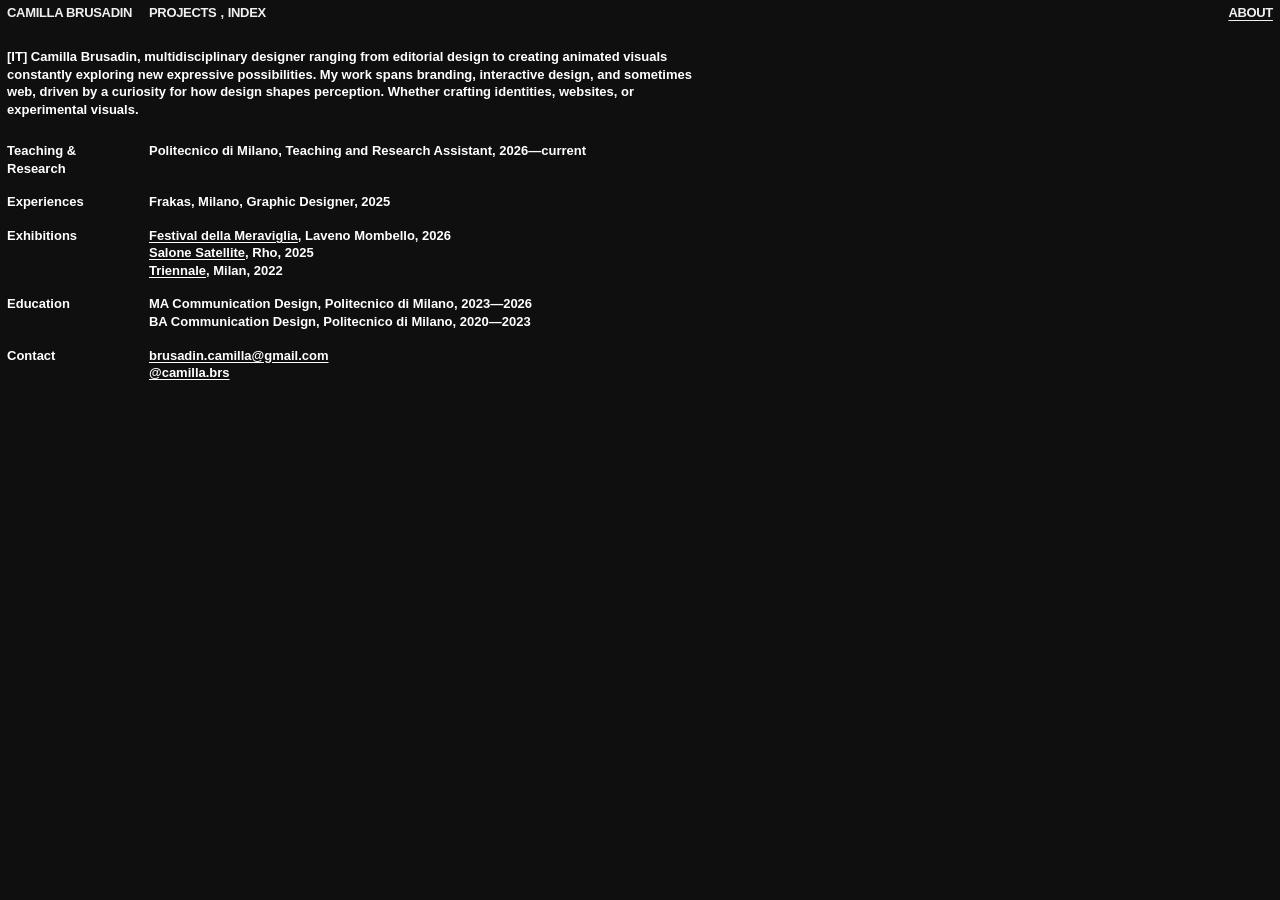
<file: info.html>
<!doctype html>
<html lang="en">
<head>
  <meta charset="utf-8">
  <meta name="viewport" content="width=device-width, initial-scale=1">
  <meta name="theme-color" content="#000000">
  <title>Camilla Brusadin — Info</title>
  <link rel="icon" href="images/favicon/Star%201.svg" type="image/svg+xml">
  <link rel="stylesheet" href="styles.css?v=20261124-74">
</head>
<body class="info-page">
  <header class="topbar info-topbar" aria-label="Navigation">
    
      <a class="wordmark blend" href="index.html#home" aria-label="Camilla Brusadin, home">CAMILLA BRUSADIN</a>
      <nav class="section-nav" aria-label="Sezioni portfolio">
        <a class="section-link blend" href="index.html?view=full#home">PROJECTS</a><span class="section-separator blend" aria-hidden="true">,</span>
        <a class="section-link blend" href="index.html?view=grid#home">INDEX</a>
      </nav>
      <a class="section-link about-link blend is-active" href="info.html" aria-current="page">ABOUT</a>
    
    <a class="mobile-close blend" href="index.html#home" aria-label="Close and return home">CLOSE</a>
  </header>
  <main class="info-view">
    <p class="info-copy">[IT] Camilla Brusadin, multidisciplinary designer ranging from editorial design to creating animated visuals constantly exploring new expressive possibilities. My work spans branding, interactive design, and sometimes web, driven by a curiosity for how design shapes perception. Whether crafting identities, websites, or experimental visuals.</p>
    <section class="info-section-row" aria-labelledby="info-teaching">
      <h2 id="info-teaching">Teaching &amp; Research</h2>
      <div class="info-section-content"><p>Politecnico di Milano, Teaching and Research Assistant, 2026—current</p></div>
    </section>
    <section class="info-section-row" aria-labelledby="info-experiences">
      <h2 id="info-experiences">Experiences</h2>
      <div class="info-section-content"><p>Frakas, Milano, Graphic Designer, 2025</p></div>
    </section>
    <section class="info-section-row" aria-labelledby="info-exhibitions">
      <h2 id="info-exhibitions">Exhibitions</h2>
      <div class="info-section-content"><p><a href="https://festivaldellameraviglia.org/" target="_blank" rel="noopener noreferrer">Festival della Meraviglia</a>, Laveno Mombello, 2026<br><a href="https://www.salonemilano.it/en" target="_blank" rel="noopener noreferrer">Salone Satellite</a>, Rho, 2025<br><a href="https://triennale.org/" target="_blank" rel="noopener noreferrer">Triennale</a>, Milan, 2022</p></div>
    </section>
    <section class="info-section-row" aria-labelledby="info-education">
      <h2 id="info-education">Education</h2>
      <div class="info-section-content">
        <p>MA Communication Design, Politecnico di Milano, 2023—2026</p>
        <p>BA Communication Design, Politecnico di Milano, 2020—2023</p>
  
      </div>
    </section>
    <section class="info-section-row" aria-labelledby="info-contact">
      <h2 id="info-contact">Contact</h2>
      <div class="info-section-content"><p><a href="mailto:brusadin.camilla@gmail.com">brusadin.camilla@gmail.com</a><br><a href="https://www.instagram.com/camilla.brs/" target="_blank" rel="noopener noreferrer">@camilla.brs</a></p></div>
    </section>
  </main>
</body>
</html>
</file>
<file: styles.css>
:root{--paper:#d9d7d1;--ink:#f5f3ec;--pad:clamp(16px,2.2vw,34px);--ease:cubic-bezier(.22,.72,.18,1)}
*{box-sizing:border-box}html,body{width:100%;height:100%;margin:0}body{overflow:hidden;background:var(--paper);color:#171717;font-family:Manrope,Arial,sans-serif;font-size:12px;-webkit-font-smoothing:antialiased}a,button{color:inherit;font:inherit}a{text-decoration:none}button{border:0;background:none;padding:0;cursor:pointer}.blend{color:var(--ink);mix-blend-mode:difference}.topbar{position:fixed;z-index:20;inset:0 0 auto;height:62px;padding:20px var(--pad);display:grid;grid-template-columns:1fr auto 1fr auto;align-items:start;gap:clamp(20px,5vw,90px);font-size:12px;font-weight:700;letter-spacing:-.025em}.wordmark{justify-self:start}.menu-toggle{justify-self:start;font-weight:700}.project-count{justify-self:center;font-variant-numeric:tabular-nums}.view-switch{justify-self:end;display:flex;gap:3px}.view-button{color:inherit;opacity:.78}.view-button.is-active{text-decoration:underline;text-underline-offset:3px;opacity:1}.blend a:hover,.blend:hover,.menu-toggle:hover,.view-button:hover,.footer a:hover{color:#858585;mix-blend-mode:normal}.menu-panel{position:fixed;z-index:15;inset:0 0 auto;padding:82px var(--pad) 32px;background:rgba(217,215,209,.96);display:flex;flex-direction:column;gap:8px;transform:translateY(-110%);transition:transform .55s var(--ease);font-size:clamp(30px,7vw,88px);font-weight:600;letter-spacing:-.075em}.menu-panel.is-open{transform:translateY(0)}.menu-panel p{font:10px 'DM Mono',monospace;letter-spacing:.04em;margin:20px 0 0}.menu-panel a:hover{color:#888}
main{height:100svh}.gallery{height:100%;width:100%;position:relative;overflow:hidden;cursor:none}.track{height:100%;display:flex;will-change:transform;transition:transform .9s var(--ease)}.project{height:100%;flex:0 0 100%;position:relative;display:grid;place-items:center;overflow:hidden;padding:70px var(--pad) 82px}.artwork{position:absolute;inset:0;background:#333;transition:transform 1.4s var(--ease);overflow:hidden}.project:hover .artwork{transform:scale(1.015)}.artwork:before,.artwork:after{content:"";position:absolute;inset:0}.artwork-alter{background:radial-gradient(ellipse at 52% 42%,#abc0c2 0,#60787e 23%,#263a41 52%,#172027 72%,#0b0d0f 100%)}.artwork-alter:before{inset:8% 13%;border:1px solid rgba(223,137,90,.55);transform:rotate(-10deg);background:repeating-linear-gradient(170deg,transparent 0 49px,rgba(232,143,91,.34) 50px,transparent 51px)}.artwork-alter:after{inset:24% 35% 10%;transform:rotate(-9deg);background:linear-gradient(110deg,#d9d8cd,#8a999a 48%,#323a3d);box-shadow:22px 27px 35px #090b0e;clip-path:polygon(4% 0,96% 2%,100% 100%,0 94%)}.artwork-forma{background:radial-gradient(circle at 50% 50%,#c6a485,#4b5d52 38%,#192521 76%)}.artwork-forma:before{inset:12% 24%;background:linear-gradient(145deg,#e1d7c4 0 45%,#bd5d3d 45% 70%,#222 70%);transform:rotate(8deg);box-shadow:0 24px 50px #111}.artwork-forma:after{inset:18% 30%;content:'F';display:grid;place-items:center;color:#19221d;font:clamp(160px,32vw,480px) Georgia,serif;mix-blend-mode:multiply}.artwork-materia{background:linear-gradient(135deg,#c6b7a0,#89776b 38%,#343e39 39%,#1e2723)}.artwork-materia:before{inset:14% 22%;background:repeating-linear-gradient(0deg,#eee8d7 0 2px,#d2c8b5 2px 6px);transform:rotate(-7deg);box-shadow:20px 20px 50px #171816}.artwork-materia:after{inset:25% 30%;background:radial-gradient(ellipse,#b26343 0 20%,transparent 21%),linear-gradient(100deg,transparent 40%,#3f473e 41% 58%,transparent 59%)}.artwork-sotto{background:linear-gradient(120deg,#e4c84e 0 35%,#d96948 35% 68%,#38594f 68%)}.artwork-sotto:before{inset:16% 25%;background:repeating-linear-gradient(90deg,#f2e5cf 0 22px,#d0b692 23px 25px);transform:rotate(9deg);box-shadow:0 25px 45px #343026}.artwork-sotto:after{inset:31% 35%;background:#384d47;clip-path:polygon(0 0,100% 15%,70% 100%,20% 74%);mix-blend-mode:multiply}.project-label{position:absolute;z-index:6;left:var(--pad);bottom:calc(var(--pad) + 25px);display:flex;flex-direction:column;gap:5px;font-weight:600;font-size:12px}.project-label small,.project-meta,.footer{font:9px 'DM Mono',monospace;letter-spacing:.055em}.project-meta{position:absolute;z-index:6;left:50%;bottom:calc(var(--pad) + 25px);transform:translateX(-50%);display:flex;flex-direction:column;text-align:center;gap:5px;white-space:nowrap}.project-meta .meta-type{opacity:.78}.gallery-hit{position:absolute;z-index:4;top:62px;bottom:70px;width:50%;cursor:none}.hit-left{left:0}.hit-right{right:0}.cursor-cue{z-index:7;position:fixed;top:0;left:0;pointer-events:none;transform:translate(-50%,-50%);font-size:12px;font-weight:700;opacity:0;transition:opacity .2s}.gallery:hover .cursor-cue{opacity:1}.progress{position:absolute;z-index:6;bottom:0;left:0;width:100%;height:2px;background:rgba(255,255,255,.18)}.progress span{display:block;height:100%;width:25%;background:#eee;transition:transform .7s var(--ease)}.grid-view{display:none;position:fixed;inset:0;padding:78px var(--pad) 70px;overflow:auto;grid-template-columns:repeat(2,minmax(0,1fr));gap:clamp(12px,2vw,28px)}body[data-view="grid"] .gallery{display:none}body[data-view="grid"] .grid-view{display:grid}.grid-card{position:relative;min-height:45vh;overflow:hidden;background:#333;cursor:pointer}.grid-card .artwork{position:absolute}.grid-card span{position:absolute;z-index:2;left:14px;bottom:14px}.grid-card small{display:block;margin-top:4px;font:9px 'DM Mono',monospace}.footer{position:fixed;z-index:10;left:var(--pad);right:var(--pad);bottom:var(--pad);display:flex;justify-content:space-between;pointer-events:none}.footer a{pointer-events:auto}.footer span{margin-left:auto}.footer a:hover{color:#888}
@media(max-width:640px){.topbar{height:54px;grid-template-columns:1fr auto auto;gap:22px;padding-top:12px}.menu-toggle{grid-column:2;grid-row:1}.project-count{display:none}.view-switch{grid-column:3;grid-row:1}.project{padding:62px 14px 92px}.project-label{left:14px;bottom:68px}.project-meta{left:auto;right:14px;bottom:68px;transform:none;text-align:right;font-size:8px}.footer{left:14px;right:14px;bottom:14px}.gallery-hit{top:54px;bottom:50px}.grid-view{padding:65px 14px 52px;gap:10px}.grid-card{min-height:32vh}.grid-card span{left:9px;bottom:9px}.menu-panel{padding-left:14px;padding-right:14px}.artwork-alter:after{inset:24% 28% 10%}}
@media(prefers-reduced-motion:reduce){*,*::before,*::after{scroll-behavior:auto!important;transition-duration:.01ms!important;animation-duration:.01ms!important}}

/* Griglia editoriale a 12 colonne e margini compatti */
:root{--pad:clamp(10px,1.15vw,18px);--gutter:clamp(8px,.9vw,14px);--columns:12}
.topbar{grid-template-columns:repeat(var(--columns),minmax(0,1fr));column-gap:var(--gutter);padding:14px var(--pad)}
.brand-group{grid-column:1/4;grid-row:1;display:flex;align-items:flex-start;gap:24px}
.wordmark{justify-self:start}
.menu-toggle{justify-self:start;font-weight:700;margin:0}
.project-count{grid-column:6/8;grid-row:1}
.view-switch{grid-column:11/13;grid-row:1}
.project{display:grid;grid-template-columns:repeat(var(--columns),minmax(0,1fr));column-gap:var(--gutter);padding:54px var(--pad) 62px}
.project-label{left:auto;bottom:var(--pad);grid-column:1/4;justify-self:start;align-self:end}
.project-meta{left:auto;bottom:var(--pad);transform:none;grid-column:5/9;justify-self:center;align-self:end}
.grid-view{padding:66px var(--pad) 48px;grid-template-columns:repeat(var(--columns),minmax(0,1fr));column-gap:var(--gutter);row-gap:var(--gutter)}
.grid-card{grid-column:span 6;min-height:42vh}
.grid-card span{left:var(--pad);bottom:var(--pad)}
.footer{left:auto;right:var(--pad);bottom:var(--pad)}
@media(max-width:640px){
  .topbar{grid-template-columns:repeat(4,minmax(0,1fr));column-gap:var(--gutter);padding:14px var(--pad)}
  .brand-group{grid-column:1/4;grid-row:1;gap:20px}.project-count{display:none}.view-switch{grid-column:4/5;grid-row:1}
  .project{grid-template-columns:repeat(4,minmax(0,1fr));column-gap:var(--gutter);padding:58px var(--pad) 70px}
  .project-label{left:auto;bottom:var(--pad);grid-column:1/3}.project-meta{left:auto;right:auto;bottom:var(--pad);grid-column:3/5;justify-self:end;transform:none;text-align:right;font-size:8px}
  .footer{left:auto;right:var(--pad);bottom:var(--pad)}.gallery-hit{top:54px;bottom:50px}
  .grid-view{padding:62px var(--pad) 42px;grid-template-columns:repeat(4,minmax(0,1fr));gap:var(--gutter)}
  .grid-card{grid-column:span 2;min-height:30vh}.grid-card span{left:var(--pad);bottom:var(--pad)}
  .menu-panel{padding-left:var(--pad);padding-right:var(--pad)}.artwork-alter:after{inset:24% 28% 10%}
}
/* Ripristino del primo indice GRID basato sulla reference */
:root{--columns:12}
@media(min-width:641px){
  .topbar{grid-template-columns:repeat(12,minmax(0,1fr))}
  .topbar .project-count{grid-column:6/8;justify-self:center}
  .topbar .view-switch{grid-column:11/13}
}
body[data-view="grid"]{background:#000;color:#fff}
body[data-view="grid"] .grid-view{position:fixed;inset:0;padding:48px var(--pad) 28px;overflow:auto;display:grid;grid-template-columns:repeat(12,minmax(0,1fr));column-gap:var(--gutter);row-gap:0;align-content:start;background:#000;color:#fff}
body[data-view="grid"] .grid-list{grid-column:1/10;display:flex;flex-direction:column;gap:0;min-width:0}
body[data-view="grid"] .project-row{display:grid;grid-template-columns:minmax(26px,.6fr) minmax(150px,4fr) minmax(100px,2fr) minmax(120px,2fr) minmax(42px,.7fr);column-gap:var(--gutter);align-items:baseline;width:100%;min-height:19px;padding:0;color:#fff;font-size:13px;line-height:1.35;white-space:nowrap}
body[data-view="grid"] .row-number,body[data-view="grid"] .row-title,body[data-view="grid"] .row-type,body[data-view="grid"] .row-client,body[data-view="grid"] .row-year{grid-column:auto}
body[data-view="grid"] .grid-preview{grid-column:10/13;grid-row:1;align-self:start;min-width:0;margin:0;visibility:hidden;opacity:0;transition:opacity .2s ease}
body[data-view="grid"] .grid-preview:not(:empty){visibility:visible;opacity:1}
body[data-view="grid"] .grid-preview .artwork{position:relative;inset:auto;width:100%;aspect-ratio:1.35/1;overflow:hidden}
body[data-view="grid"] .grid-list.has-hover .project-row:not(.is-hovered){color:#747474}
body[data-view="grid"] .topbar .project-count{grid-column:6/8;justify-self:center}
@media(max-width:900px){body[data-view="grid"] .project-row{grid-template-columns:minmax(24px,.5fr) minmax(120px,3fr) minmax(85px,1.5fr) minmax(95px,1.5fr) minmax(36px,.6fr);font-size:12px}}
@media(max-width:640px){
  body[data-view="grid"] .grid-view{display:block;padding:48px var(--pad) 20px}
  body[data-view="grid"] .grid-list{width:100%}
  body[data-view="grid"] .project-row{grid-template-columns:24px minmax(70px,1.3fr) minmax(64px,1fr) minmax(70px,1.2fr) 36px;column-gap:6px;font-size:11px;white-space:normal}
  body[data-view="grid"] .grid-preview{position:fixed;z-index:9;right:var(--pad);bottom:36px;width:min(44vw,230px);margin:0;background:#000}
  body[data-view="grid"] .grid-preview .artwork{aspect-ratio:1.1/1}
}
/* Griglia a nove colonne: una colonna per ogni campo e anno al centro */
:root{--columns:9}
.project-count{grid-column:5/6}
.view-switch{grid-column:8/10}
body[data-view="grid"] .project-count{grid-column:5/6;justify-self:center}
body[data-view="grid"] .grid-view{grid-template-columns:repeat(9,minmax(0,1fr))}
body[data-view="grid"] .grid-list{grid-column:1/10}
body[data-view="grid"] .project-row{grid-template-columns:repeat(9,minmax(0,1fr));column-gap:var(--gutter);width:100%}
body[data-view="grid"] .row-number{grid-column:1/2}
body[data-view="grid"] .row-title{grid-column:2/3}
body[data-view="grid"] .row-type{grid-column:3/4}
body[data-view="grid"] .row-client{grid-column:4/5}
body[data-view="grid"] .row-year{grid-column:5/6;text-align:center}
body[data-view="grid"] .grid-preview{grid-column:8/10;margin:0}
@media(max-width:900px){body[data-view="grid"] .project-row{grid-template-columns:repeat(9,minmax(0,1fr))}}
@media(max-width:640px){body[data-view="grid"] .project-count{display:none}body[data-view="grid"] .project-row{grid-template-columns:24px minmax(70px,1.3fr) minmax(64px,1fr) minmax(70px,1.2fr) 36px}body[data-view="grid"] .row-number,body[data-view="grid"] .row-title,body[data-view="grid"] .row-type,body[data-view="grid"] .row-client,body[data-view="grid"] .row-year{grid-column:auto;text-align:left}}
/* Primo indice GRID di riferimento: 12 colonne, lista compatta e preview a destra */
:root{--columns:12}
@media(min-width:641px){.topbar{grid-template-columns:repeat(12,minmax(0,1fr))}.topbar .project-count{grid-column:6/8;justify-self:center}.topbar .view-switch{grid-column:11/13}}
body[data-view="grid"] .grid-view{grid-template-columns:repeat(12,minmax(0,1fr))}
body[data-view="grid"] .grid-list{grid-column:1/10}
body[data-view="grid"] .project-row{grid-template-columns:minmax(26px,.6fr) minmax(150px,4fr) minmax(100px,2fr) minmax(120px,2fr) minmax(42px,.7fr);column-gap:var(--gutter);width:100%;min-height:19px;padding:0;font-size:13px;line-height:1.35;white-space:nowrap}
body[data-view="grid"] .row-number,body[data-view="grid"] .row-title,body[data-view="grid"] .row-type,body[data-view="grid"] .row-client,body[data-view="grid"] .row-year{grid-column:auto}
body[data-view="grid"] .grid-preview{grid-column:10/13;margin:0;visibility:hidden;opacity:0}
body[data-view="grid"] .grid-preview:not(:empty){visibility:visible;opacity:1}
@media(min-width:641px){body[data-view="grid"] .grid-list{align-self:start}body[data-view="grid"] .grid-preview{position:fixed;z-index:10;top:48px;right:var(--pad);width:clamp(220px,24vw,420px);grid-column:auto;margin:0}}
body[data-view="grid"] .topbar .project-count{grid-column:6/8;justify-self:center}
@media(max-width:900px){body[data-view="grid"] .project-row{grid-template-columns:minmax(24px,.5fr) minmax(120px,3fr) minmax(85px,1.5fr) minmax(95px,1.5fr) minmax(36px,.6fr);font-size:12px}}
@media(max-width:640px){body[data-view="grid"] .grid-list{width:100%}body[data-view="grid"] .project-row{grid-template-columns:24px minmax(70px,1.3fr) minmax(64px,1fr) minmax(70px,1.2fr) 36px;column-gap:6px;font-size:11px;white-space:normal}body[data-view="grid"] .grid-preview{position:fixed;z-index:9;right:var(--pad);bottom:36px;width:min(44vw,230px);margin:0;background:#000}}
/* Ripristino dell'indice a 12 colonne */
:root{--columns:12}
@media(min-width:641px){
  .topbar{grid-template-columns:repeat(12,minmax(0,1fr))}
  .topbar .project-count{grid-column:5/6;justify-self:start}
  .topbar .view-switch{grid-column:11/13}
}
body[data-view="grid"] .grid-view{grid-template-columns:repeat(12,minmax(0,1fr))}
body[data-view="grid"] .grid-list{grid-column:1/13}
body[data-view="grid"] .project-row{grid-template-columns:repeat(12,minmax(0,1fr));column-gap:var(--gutter);width:100%}
body[data-view="grid"] .row-number{grid-column:1/2}
body[data-view="grid"] .row-title{grid-column:2/4}
body[data-view="grid"] .row-type{grid-column:4/6}
body[data-view="grid"] .row-client{grid-column:6/7}
body[data-view="grid"] .row-year{grid-column:7/8;text-align:center}
body[data-view="grid"] .grid-preview{grid-column:10/13;margin:0 0 0 5.2vw}
body[data-view="grid"] .topbar .project-count{grid-column:6/8;justify-self:center}
@media(max-width:640px){
  .topbar{grid-template-columns:repeat(4,minmax(0,1fr))}
  .topbar .view-switch{grid-column:4/5}
  body[data-view="grid"] .grid-view{display:block}
  body[data-view="grid"] .grid-list{width:100%}
  body[data-view="grid"] .project-row{grid-template-columns:24px minmax(70px,1.3fr) minmax(64px,1fr) minmax(70px,1.2fr) 36px;column-gap:6px}
  body[data-view="grid"] .row-number,body[data-view="grid"] .row-title,body[data-view="grid"] .row-type,body[data-view="grid"] .row-client,body[data-view="grid"] .row-year{grid-column:auto;text-align:left}
  body[data-view="grid"] .grid-preview{grid-column:auto}
}
/* Tipografia Arial Bold e fascia superiore più compatta */
body{font-family:Arial,Helvetica,sans-serif;font-weight:700}
.topbar{padding-top:8px;height:42px}
.project{padding-top:38px}
.grid-view{padding-top:48px}
.menu-panel{font-family:Arial,Helvetica,sans-serif;font-weight:700}
.project-label,.project-meta,.footer,.grid-card small{font-family:Arial,Helvetica,sans-serif;font-weight:700}
@media(max-width:640px){.topbar{padding-top:8px;height:38px}.project{padding-top:44px}.grid-view{padding-top:44px}}
.topbar{font-size:13px}
.menu-toggle{margin-left:-8px}
.project-label{font-size:13px}
:root{--pad:clamp(6px,.55vw,9px)}
.topbar{font-size:14px}
body{font-size:13px}
.project-label{font-size:14px}
.cursor-cue{font-family:Arial,Helvetica,sans-serif;font-size:14px;font-weight:700;letter-spacing:-.025em}
/* Indice GRID: righe e anteprima allineate alla griglia del sito */
body[data-view="grid"]{background:#000;color:#fff}
body[data-view="grid"] .grid-view{position:fixed;inset:0;padding:48px var(--pad) 28px;overflow:auto;display:grid;grid-template-columns:repeat(12,minmax(0,1fr));column-gap:var(--gutter);row-gap:0;align-content:start;background:#000;color:#fff}
.grid-list{grid-column:1/13;display:flex;flex-direction:column;gap:0;min-width:0}
.project-row{display:grid;grid-template-columns:3vw 20vw 11vw 44vw 8vw;column-gap:0;align-items:baseline;width:100%;min-height:22px;padding:1px 0;color:#fff;font-size:14px;line-height:1.4;white-space:nowrap;transition:color .2s ease,opacity .2s ease}
.row-number,.row-title,.row-type,.row-client,.row-year{grid-column:auto}
.grid-list.has-hover .project-row:not(.is-hovered){color:#747474}
.project-row:hover,.project-row:focus-visible{color:#fff;outline:0}
.row-number,.row-year{font-variant-numeric:tabular-nums}
.grid-preview{grid-column:10/13;grid-row:1;align-self:start;min-width:0;margin:0 0 0 5.2vw;visibility:hidden;opacity:0;transition:opacity .2s ease}
.grid-preview:not(:empty){visibility:visible;opacity:1}
.grid-preview .artwork{position:relative;inset:auto;width:100%;aspect-ratio:1.35/1;overflow:hidden}
.grid-preview .artwork:before,.grid-preview .artwork:after{content:""}
.preview-data{display:flex;flex-direction:column;gap:2px;margin-top:7px;font-size:12px;line-height:1.3}
body[data-view="grid"] .topbar .blend{color:#fff}
body[data-view="grid"] .project-count{grid-column:10/11;justify-self:center}
@media(max-width:900px){.project-row{grid-template-columns:3vw 20vw 11vw 44vw 8vw;font-size:13px}}
@media(max-width:640px){
  body[data-view="grid"] .grid-view{display:block;padding:48px var(--pad) 20px}
  .grid-list{width:100%}
  .project-row{grid-template-columns:24px minmax(70px,1.3fr) minmax(64px,1fr) minmax(70px,1.2fr) 36px;column-gap:6px;font-size:11px;min-height:22px;white-space:normal}
  .row-number,.row-title,.row-type,.row-client,.row-year{grid-column:auto}
  .grid-preview{position:fixed;z-index:9;right:var(--pad);bottom:36px;width:min(44vw,230px);margin:0;background:#000}
  .grid-preview .artwork{aspect-ratio:1.1/1}.preview-data{font-size:10px}
}
/* Griglia definitiva a 12 colonne per menu, indice e anteprima */
:root{--columns:12}
@media(min-width:641px){
  .topbar{grid-template-columns:repeat(12,minmax(0,1fr))}
  .topbar .project-count{grid-column:5/6;justify-self:start}
  .topbar .view-switch{grid-column:11/13;justify-self:end}
}
body[data-view="grid"] .grid-view{grid-template-columns:repeat(12,minmax(0,1fr))}
body[data-view="grid"] .grid-list{grid-column:1/8;align-self:start;min-width:0}
body[data-view="grid"] .project-row{display:grid;grid-template-columns:repeat(5,minmax(0,1fr));column-gap:var(--gutter);width:100%;min-height:19px;padding:0;font-size:13px;line-height:1.35;white-space:nowrap}
body[data-view="grid"] .row-identity{grid-column:1/3;display:grid;grid-template-columns:4ch minmax(0,1fr);column-gap:1.5ch;align-items:baseline;min-width:0}
body[data-view="grid"] .row-identity .row-number,body[data-view="grid"] .row-identity .row-title{grid-column:auto}
body[data-view="grid"] .row-title{overflow:hidden;text-overflow:ellipsis}
body[data-view="grid"] .row-type{grid-column:3/4}
body[data-view="grid"] .row-client{grid-column:4/5}
body[data-view="grid"] .row-year{grid-column:5/6;text-align:center}
body[data-view="grid"] .grid-preview{position:fixed;z-index:10;top:48px;right:var(--pad);width:clamp(220px,24vw,420px);grid-column:auto;margin:0;visibility:hidden;opacity:0}
body[data-view="grid"] .grid-preview:not(:empty){visibility:visible;opacity:1}
body[data-view="grid"] .topbar .project-count{grid-column:6/8;justify-self:center}
@media(max-width:900px){body[data-view="grid"] .grid-list{grid-column:1/8}body[data-view="grid"] .project-row{grid-template-columns:repeat(5,minmax(0,1fr));font-size:12px}}
@media(max-width:640px){
  .topbar{grid-template-columns:repeat(4,minmax(0,1fr))}
  .topbar .view-switch{grid-column:4/5}
  body[data-view="grid"] .grid-view{display:block;padding:48px var(--pad) 20px}
  body[data-view="grid"] .grid-list{width:100%}
  body[data-view="grid"] .project-row{grid-template-columns:minmax(135px,1.5fr) minmax(64px,1fr) minmax(70px,1.2fr) 36px;column-gap:6px;font-size:11px;min-height:22px;white-space:normal}
  body[data-view="grid"] .row-identity{grid-column:auto;grid-template-columns:4ch minmax(0,1fr);column-gap:1ch}
  body[data-view="grid"] .row-identity .row-number,body[data-view="grid"] .row-identity .row-title{grid-column:auto}
  body[data-view="grid"] .row-title{grid-column:auto;text-align:left}
  body[data-view="grid"] .row-type,body[data-view="grid"] .row-client,body[data-view="grid"] .row-year{grid-column:auto;text-align:left}
  body[data-view="grid"] .grid-preview{position:fixed;z-index:10;right:var(--pad);top:auto;bottom:36px;width:min(44vw,230px);margin:0;background:#000}
  body[data-view="grid"] .grid-preview .artwork{aspect-ratio:1.1/1}
}

/* Indice più arioso: quattro campi, con numero e titolo riuniti */
body[data-view="grid"] .grid-list{grid-column:1/9}
body[data-view="grid"] .project-row{grid-template-columns:minmax(0,2.5fr) minmax(0,1.3fr) minmax(0,1.6fr) minmax(48px,.7fr);column-gap:var(--gutter)}
body[data-view="grid"] .row-identity{grid-column:1/2}
body[data-view="grid"] .row-type{grid-column:2/3}
body[data-view="grid"] .row-client{grid-column:3/4}
body[data-view="grid"] .row-year{grid-column:4/5;text-align:center}
@media(max-width:900px){body[data-view="grid"] .grid-list{grid-column:1/9}body[data-view="grid"] .project-row{grid-template-columns:minmax(0,2.5fr) minmax(0,1.3fr) minmax(0,1.6fr) minmax(44px,.7fr)}}
@media(max-width:640px){body[data-view="grid"] .grid-list{width:100%}body[data-view="grid"] .project-row{grid-template-columns:minmax(0,1.7fr) minmax(0,.9fr) minmax(0,1.2fr) minmax(38px,.55fr);column-gap:6px}body[data-view="grid"] .row-identity{grid-column:auto}body[data-view="grid"] .row-type,body[data-view="grid"] .row-client,body[data-view="grid"] .row-year{grid-column:auto;text-align:left}}

/* Una sola griglia condivisa per tutte le righe dell’indice */
@media(min-width:641px){
  body[data-view="grid"] .grid-list{display:grid;grid-template-columns:repeat(8,minmax(0,1fr));column-gap:var(--gutter);row-gap:0}
  body[data-view="grid"] .project-row{grid-column:1/-1;grid-template-columns:subgrid;column-gap:0}
  body[data-view="grid"] .row-identity{grid-column:1/3}
  body[data-view="grid"] .row-type{grid-column:3/5}
  body[data-view="grid"] .row-client{grid-column:5/7}
  body[data-view="grid"] .row-year{grid-column:7/9;text-align:center}
}

/* Griglia a nove colonne come nella reference */
:root{--columns:9}
.topbar{grid-template-columns:repeat(9,minmax(0,1fr));column-gap:var(--gutter)}
@media(min-width:641px){
  .brand-group{display:contents}
  .wordmark{grid-column:1/2;grid-row:1}
  .menu-toggle{grid-column:2/3;grid-row:1}
  .project-count{grid-column:8/9;grid-row:1;justify-self:start}
  .view-switch{grid-column:9/10;grid-row:1;justify-self:end}
  body[data-view="grid"] .grid-view{grid-template-columns:repeat(9,minmax(0,1fr));column-gap:var(--gutter)}
  body[data-view="grid"] .grid-list{grid-column:1/6;display:grid;grid-template-columns:repeat(5,minmax(0,1fr));column-gap:var(--gutter)}
  body[data-view="grid"] .project-row{grid-column:1/-1;grid-template-columns:subgrid;column-gap:0}
  body[data-view="grid"] .row-identity{grid-column:1/3}
  body[data-view="grid"] .row-type{grid-column:3/4}
  body[data-view="grid"] .row-client{grid-column:4/5}
  body[data-view="grid"] .row-year{grid-column:5/6;text-align:left}
  body[data-view="grid"] .grid-preview{position:fixed;top:48px;right:auto;left:calc(var(--pad) + 7 * ((100vw - 2 * var(--pad) + var(--gutter)) / 9));width:calc(2 * ((100vw - 2 * var(--pad) - 8 * var(--gutter)) / 9) + var(--gutter));margin:0}
  body[data-view="grid"] .grid-preview .artwork{width:76%;margin-left:24%}
}

/* Il campo cliente occupa due colonne della griglia */
@media(min-width:641px){
  body[data-view="grid"] .grid-list{grid-column:1/7;grid-template-columns:repeat(6,minmax(0,1fr))}
  body[data-view="grid"] .row-identity{grid-column:1/3}
  body[data-view="grid"] .row-type{grid-column:3/4}
  body[data-view="grid"] .row-client{grid-column:4/6}
  body[data-view="grid"] .row-year{grid-column:6/7;text-align:left}
}

/* Contatore allineato alla colonna dell’anno nella vista Grid */
@media(min-width:641px){body[data-view="grid"] .topbar .project-count{grid-column:6/7;justify-self:start}}

/* Contatore sulla stessa colonna dell’anno in entrambe le viste */
@media(min-width:641px){body .topbar .project-count{grid-column:6/7;justify-self:start}body[data-view="grid"] .topbar .project-count{grid-column:6/7;justify-self:start}}

/* Posizione esplicita del contatore sulla guida verticale dell’anno */
@media(min-width:641px){body .topbar .project-count{position:fixed;top:14px;left:55.56vw;right:auto;grid-column:auto;justify-self:start;transform:none}}

/* Il contatore compare solo nella vista Full */
body[data-view="grid"] .topbar .project-count{display:none}

/* Metadati anteprima in testo continuo, separato da virgole */
.preview-data{display:block;line-height:1.3}

/* Pulsanti di visualizzazione separati: l’hover colora solo il pulsante puntato */
.view-switch{gap:10px}
.view-switch.blend:hover{color:var(--ink);mix-blend-mode:difference}

.view-switch>span{pointer-events:none}

.view-switch{gap:4px}

/* Numero accanto all’immagine, dettagli sotto in linea */
body[data-view="grid"] .grid-preview .preview-visual{display:grid;grid-template-columns:24% minmax(0,1fr);align-items:start}
body[data-view="grid"] .grid-preview .preview-visual .artwork{grid-column:2;width:100%;margin:0}
body[data-view="grid"] .grid-preview .preview-number{grid-column:1}
body[data-view="grid"] .grid-preview .preview-data{margin-top:7px}

/* Pagina INFO sulla stessa griglia e altezza iniziale della lista */
body.info-page{overflow:hidden;background:#000;color:#fff}
.info-topbar .project-count{display:none}
.info-view{position:fixed;inset:0;display:grid;grid-template-columns:repeat(9,minmax(0,1fr));column-gap:var(--gutter);align-content:start;overflow-y:auto;padding:48px var(--pad) 28px;background:#000;color:#fff}
.info-copy{grid-column:1/6;margin:0;font-size:13px;font-weight:700;line-height:1.35}
.info-section-row{grid-column:1/-1;display:grid;grid-template-columns:repeat(9,minmax(0,1fr));column-gap:var(--gutter);align-items:start;margin-top:16px;font-size:13px;font-weight:700;line-height:1.35}
.info-copy+.info-section-row{margin-top:24px}
.info-section-row h2{grid-column:1/2;margin:0;font:inherit}
.info-section-content{grid-column:2/10}
.info-section-content p{margin:0}
.info-section-content p+p{margin-top:0px}
.info-section-content a{text-decoration:underline;text-underline-offset:2px}
.info-section-content a:hover{text-decoration:underline;text-underline-offset:2px}
@media(max-width:640px){.info-view{grid-template-columns:repeat(4,minmax(0,1fr));padding:48px var(--pad) 20px}.info-copy{grid-column:1/-1}.info-section-row{grid-template-columns:repeat(4,minmax(0,1fr))}.info-section-row h2{grid-column:1/2}.info-section-content{grid-column:2/5}}

/* Navigazione tra Selected works e About */
.section-nav{display:flex;align-items:flex-start;gap:clamp(8px,1vw,16px);white-space:nowrap}
.section-link.is-active{text-decoration:underline;text-underline-offset:3px}
@media(min-width:641px){.section-nav{grid-column:2/5;grid-row:1}}
@media(max-width:640px){.section-nav{gap:8px;font-size:11px}}

.section-nav{gap:4px;text-transform:uppercase}
.section-nav>span{pointer-events:none}

/* Mantieni Selected Works e About fermi sulla seconda guida in ogni pagina */
@media(min-width:641px){.section-nav{position:fixed;top:14px;left:calc(var(--pad) + 2 * ((100vw - 2 * var(--pad) + var(--gutter)) / 9));grid-column:auto;grid-row:auto}}

/* Navigazione allineata nel flusso della griglia dell’header */
@media(min-width:641px){
  .topbar .brand-group{display:grid;grid-column:1/5;grid-row:1;grid-template-columns:repeat(4,minmax(0,1fr));column-gap:var(--gutter);align-items:start}
  .topbar .wordmark{grid-column:1/2;grid-row:1}
  .topbar .section-nav{position:static;top:auto;left:auto;grid-column:2/5;grid-row:1;align-self:start}
}
.section-nav>.section-separator{pointer-events:none;color:var(--ink);mix-blend-mode:difference}

/* Header identico tra Home e About: navigazione su griglia diretta */
@media(min-width:641px){
  .topbar .wordmark{grid-column:1/2;grid-row:1}
  .topbar .section-nav{position:static;top:auto;left:auto;grid-column:2/5;grid-row:1;align-self:start}
  .topbar .wordmark,.topbar .section-link,.topbar .project-count{line-height:1}
}
@media(max-width:640px){
  .topbar .wordmark{grid-column:1/2;grid-row:1}
  .topbar .section-nav{position:static;top:auto;left:auto;grid-column:2/4;grid-row:1;align-self:start}
}

/* Allinea l’header allo stesso riferimento nelle pagine Home e About */
@media(min-width:641px){
  .topbar .section-nav{position:fixed;top:20px;left:calc(var(--pad) + 2 * ((100vw - 2 * var(--pad) + var(--gutter)) / 9));grid-column:auto;grid-row:auto}
  .topbar .project-count{top:20px}
}

/* Una sola linea di base per tutti gli elementi del menu */
.topbar{align-items:start}
.topbar>.wordmark,
.topbar>.section-nav,
.topbar>.project-count,
.topbar>.view-switch{line-height:1}
.topbar .section-nav,
.topbar .view-switch{align-items:baseline}

/* Allineamento finale condiviso: ogni voce parte dalla stessa coordinata Y */
@media(min-width:641px){
  .topbar>.wordmark{position:fixed!important;top:6px!important;left:var(--pad)!important}
  .topbar>.section-nav{position:fixed!important;top:6px!important;left:calc(var(--pad) + 2 * ((100vw - 2 * var(--pad) + var(--gutter)) / 9))!important}
  .topbar>.project-count{position:fixed!important;top:6px!important;left:55.56vw!important;transform:none!important}
  .topbar>.view-switch{position:fixed!important;top:6px!important;right:var(--pad)!important}
}

/* Pagina del singolo progetto */
body.project-detail-page{overflow:auto;background:#000;color:#fff}
.project-topbar .section-link{text-decoration:none!important}
.project-topbar .section-nav{display:none!important}
.topbar .about-link{position:fixed;top:6px;right:var(--pad);line-height:1}
.project-topbar .project-close{position:fixed;top:6px;right:var(--pad);line-height:1;white-space:nowrap}
.project-topbar .project-close:hover{color:#858585;mix-blend-mode:normal}
.detail-page{height:auto;min-height:100svh;padding:48px var(--pad) var(--pad)}
.detail-info{display:grid;width:calc(6 * ((100vw - 2 * var(--pad) - 8 * var(--gutter)) / 9) + 5 * var(--gutter));grid-template-columns:repeat(6,minmax(0,1fr));column-gap:var(--gutter);align-items:baseline;margin:0;font-size:14px;font-weight:700;line-height:1.4;white-space:nowrap}
.detail-info>*{min-width:0;margin:0}
.detail-identity{grid-column:1/3;display:grid;grid-template-columns:4ch minmax(0,1fr);column-gap:1ch;font:inherit}
.detail-number,.detail-year{font-variant-numeric:tabular-nums}
.detail-type{grid-column:3/4}
.detail-client{grid-column:4/6}
.detail-year{grid-column:6/7}
.detail-gallery{display:flex;flex-direction:column;align-items:flex-start;gap:var(--gutter);margin-top:var(--pad)}
.detail-description{display:grid;grid-template-columns:repeat(9,minmax(0,1fr));column-gap:var(--gutter);margin-top:var(--pad)}
.detail-description-copy{grid-column:1/6;display:flex;flex-direction:column;gap:0;margin:0;font-size:13px;font-weight:700;line-height:1.35}
.detail-description-copy p{margin:0;text-indent:calc(4ch + 1.5ch)}
.detail-project-categories{grid-column:1/6;display:grid;grid-template-columns:22% minmax(0,78%);gap:0;margin:var(--pad) 0 0;font:inherit;line-height:1.35}
.detail-project-categories div{grid-column:1/3;display:grid;grid-template-columns:22% minmax(0,78%);column-gap:var(--gutter)}
.detail-project-categories dt,.detail-project-categories dd{min-width:0;margin:0}
.detail-image{width:100%;height:min(72svh,820px);min-height:320px;margin:0;background:#303030;opacity:0;transform:translateY(100px)}
.detail-image.is-visible{animation:project-image-fadein .7s ease forwards}
@keyframes project-image-fadein{from{opacity:0;transform:translateY(100px)}to{opacity:1;transform:translateY(0)}}
.detail-image.project-photo{width:calc(5 * var(--list-column) + 4 * var(--gutter));height:auto;min-height:0;aspect-ratio:auto 4/3;background:none;object-fit:contain}
.detail-image-row{display:grid;width:100%;grid-template-columns:repeat(var(--columns),minmax(0,1fr));column-gap:var(--gutter);align-items:start}
.detail-image-row .detail-image.project-photo{width:100%;height:auto;min-height:0}
.detail-image-row--first .detail-image.project-photo:first-child{grid-column:span 3}
.detail-image-row--first .detail-image.project-photo:nth-child(2){grid-column:span 2}
.detail-image-row--three .detail-image.project-photo{grid-column:span 2}
.detail-image-row--triple .detail-image.project-photo{grid-column:span 1}
.detail-image-row--pair .detail-image.project-photo{grid-column:span 3}
.detail-image-row--anthropogenic .detail-image.project-photo{grid-column:span 3}
.detail-image-row--same-height{display:flex;align-items:flex-start;gap:var(--gutter)}
.detail-image-row--same-height .detail-image.project-photo{flex:0 0 auto;width:auto;height:min(46svh,620px);object-fit:contain}
.detail-gallery--border-memory{display:flex;width:100%;gap:var(--gutter)}
.detail-gallery--border-memory .detail-image-row{grid-template-columns:repeat(12,minmax(0,1fr));column-gap:var(--gutter);width:100%}
.detail-gallery--border-memory .detail-image-row--pair .detail-image.project-photo{grid-column:span 6}
.detail-gallery--border-memory .detail-image-row--triple .detail-image.project-photo{grid-column:span 4}
.detail-gallery--border-memory .detail-image-row--single .detail-image.project-photo{grid-column:1/span 6;width:calc(5 * var(--list-column) + 4 * var(--gutter));height:auto;min-height:0;aspect-ratio:auto;object-fit:contain}
.detail-gallery--border-memory .detail-image-row .detail-image.project-photo{height:auto;min-height:0;max-width:100%;object-fit:contain}
.detail-gallery--border-memory .detail-image-row--triple{display:flex;align-items:flex-start;gap:var(--gutter)}
.detail-gallery--border-memory .detail-image-row--triple .detail-image.project-photo{flex:0 0 auto;height:var(--border-memory-media-height,auto);min-height:0;max-width:none;object-fit:contain}
.artwork.project-cover:before,.artwork.project-cover:after{display:none}
body[data-view="grid"] .grid-preview .artwork.project-cover{background-size:cover!important;background-repeat:no-repeat!important}
.placeholder-one{background:#a54e35}
.placeholder-two{width:78%;background:#c2ae89}
.placeholder-three{background:#354b45}
.placeholder-four{width:88%;background:#526d7b}
.placeholder-five{background:#d0c9ba}
@media(prefers-reduced-motion:reduce){.detail-image{opacity:1;transform:none;animation:none}}
@media(max-width:640px){
  :root{--columns:4}
  .topbar .about-link{top:12px;right:var(--pad)}
  .project-topbar .project-close{top:12px;right:var(--pad)}
  .detail-page{padding-top:44px}
  .detail-info{width:100%;grid-template-columns:repeat(4,minmax(0,1fr));row-gap:8px;font-size:11px;white-space:normal}
  .detail-identity{grid-column:1/5;grid-template-columns:4ch minmax(0,1fr)}
  .detail-type{grid-column:1/3}.detail-client{grid-column:3/5}.detail-year{grid-column:1/2}
  .detail-gallery{gap:var(--gutter);margin-top:var(--pad)}
  .detail-description{grid-template-columns:repeat(4,minmax(0,1fr))}
  .detail-description-copy{grid-column:1/-1}
  .detail-project-categories{grid-column:1/-1}
  .detail-description-copy p{text-indent:5ch}
  .detail-image,.placeholder-two,.placeholder-four{width:100%;height:58svh;min-height:260px}
  .detail-image.project-photo{width:100%;height:auto;min-height:0}
  .detail-image-row{grid-template-columns:repeat(var(--columns),minmax(0,1fr))}
  .detail-image-row--first .detail-image.project-photo:first-child{grid-column:span 2}
  .detail-image-row--first .detail-image.project-photo:nth-child(2),
  .detail-image-row--anthropogenic .detail-image.project-photo{grid-column:span 2}
  .detail-image-row--three .detail-image.project-photo{grid-column:span 1}
  .detail-image-row--triple .detail-image.project-photo{grid-column:span 1}
  .detail-image-row--pair .detail-image.project-photo{grid-column:span 2}
  .detail-image-row--same-height .detail-image.project-photo{height:min(40vw,220px);width:auto;max-width:100%}
  .detail-gallery--border-memory .detail-image-row{grid-template-columns:repeat(4,minmax(0,1fr))}
  .detail-gallery--border-memory .detail-image-row--pair .detail-image.project-photo{grid-column:span 2}
  .detail-gallery--border-memory .detail-image-row--triple .detail-image.project-photo{grid-column:span 1}
  .detail-gallery--border-memory .detail-image-row--single .detail-image.project-photo{grid-column:1/span 3;width:100%}
}

/* Tutte le voci condividono la stessa riga e lo stesso padding dell’header */
@media(min-width:641px){
  .topbar{grid-template-columns:repeat(9,minmax(0,1fr));column-gap:var(--gutter)}
  .topbar>.wordmark{grid-column:1/2;grid-row:1}
  .topbar>.section-nav{position:static;top:auto;left:auto;grid-column:2/5;grid-row:1;align-self:start}
  .topbar>.project-count{position:static;top:auto;left:auto;grid-column:6/7;grid-row:1;justify-self:start;align-self:start;transform:translateY(-11px);margin:0;padding:0;line-height:1}
  .topbar>.view-switch{grid-column:9/10;grid-row:1;justify-self:end}
}

/* Un’unica misura di colonna per menu, LIST e intestazione progetto */
:root{
  --list-column:calc((100vw - 2 * var(--pad) - 8 * var(--gutter)) / 9);
  --list-width:calc(6 * var(--list-column) + 5 * var(--gutter));
}
@media(min-width:641px){
  .topbar{grid-template-columns:repeat(9,minmax(0,1fr))!important;column-gap:var(--gutter)!important;padding:14px var(--pad)!important;align-items:start}
  .topbar>.wordmark{position:static!important;top:auto!important;left:auto!important;grid-column:1/2;grid-row:1;align-self:start}
  .topbar>.section-nav{position:static!important;top:auto!important;left:auto!important;grid-column:3/6;grid-row:1;align-self:start;margin:0}
  .topbar>.project-count{position:fixed!important;top:6px!important;left:calc(var(--pad) + 4 * (var(--list-column) + var(--gutter)))!important;right:auto!important;grid-column:auto;grid-row:auto;justify-self:start;align-self:start;transform:none!important;margin:0;padding:0}
  .topbar>.view-switch{position:static!important;top:auto!important;right:auto!important;grid-column:9/10;grid-row:1;justify-self:end;align-self:start}
  .project-topbar .project-close{top:6px}
  .detail-info{width:var(--list-width)}
}

/* Tutte le voci dell’header condividono la stessa riga della griglia */
@media(min-width:641px){
  .topbar{grid-template-columns:repeat(9,minmax(0,1fr))!important;column-gap:var(--gutter)!important;padding:6px var(--pad)!important;align-items:start!important}
  .topbar>.wordmark,.topbar>.section-nav,.topbar>.project-count,.topbar>.about-link,.project-topbar .project-close{
    position:static!important;top:auto!important;left:auto!important;right:auto!important;bottom:auto!important;
    margin:0!important;padding:0!important;transform:none!important;align-self:start!important;line-height:1!important
  }
  .topbar>.wordmark{grid-column:1/2;grid-row:1}
  .topbar>.section-nav{grid-column:3/4;grid-row:1}
  .topbar>.project-count{grid-column:4/5;grid-row:1;justify-self:start}
  .topbar>.about-link,.project-topbar .project-close{grid-column:9/10;grid-row:1;justify-self:end}
}
@media(max-width:640px){
  .topbar{grid-template-columns:minmax(0,1fr) auto auto!important;column-gap:12px!important;padding:12px var(--pad)!important;align-items:start!important}
  .topbar>.wordmark,.topbar>.section-nav,.topbar>.about-link,.project-topbar .project-close{position:static!important;top:auto!important;left:auto!important;right:auto!important;margin:0!important;padding:0!important;transform:none!important;line-height:1!important}
  .topbar>.wordmark{grid-column:1/2;grid-row:1}
  .topbar>.section-nav{grid-column:2/3;grid-row:1}
  .topbar>.about-link,.project-topbar .project-close{grid-column:3/4;grid-row:1;justify-self:end}
}

/* La riga della LIST e l’intestazione progetto condividono misure e colonne */
@media(min-width:641px){
  body[data-view="grid"] .grid-list{
    grid-column:1/7;
    width:var(--list-width);
    grid-template-columns:repeat(6,minmax(0,1fr));
    column-gap:var(--gutter);
  }
  body[data-view="grid"] .project-row,
  .detail-info{
    width:var(--list-width);
    min-height:19px;
    padding:0;
    font-size:13px;
    font-weight:700;
    line-height:1.35;
    letter-spacing:inherit;
    align-items:baseline;
  }
  body[data-view="grid"] .project-row{grid-template-columns:subgrid;column-gap:var(--gutter)}
  body[data-view="grid"] .row-title,.detail-title{white-space:normal}
  .detail-info{grid-template-columns:repeat(6,minmax(0,1fr));column-gap:var(--gutter)}
  body[data-view="grid"] .row-identity,
  .detail-identity{grid-column:1/4;grid-template-columns:4ch minmax(0,1fr);column-gap:1.5ch;align-items:baseline}
  body[data-view="grid"] .row-type,.detail-type{grid-column:4/5}
  body[data-view="grid"] .row-client,.detail-client{grid-column:5/6}
  body[data-view="grid"] .row-year,.detail-year{grid-column:6/7;text-align:left}
}

/* Il contatore condivide la stessa linea di partenza della colonna Tipologia */
@media(min-width:641px){
  .topbar>.section-nav{grid-column:2/3!important}
  .topbar>.project-count{
    position:fixed!important;
    top:6px!important;
    left:calc(var(--pad) + 3 * (var(--list-column) + var(--gutter)))!important;
    right:auto!important;
    grid-column:auto!important;
    grid-row:auto!important;
    justify-self:start!important;
    transform:none!important;
    margin:0!important;
    padding:0!important;
    line-height:1!important;
    text-align:left!important;
    white-space:nowrap!important;
    width:max-content!important
  }
}

/* Tipografia del portfolio */
body,body *{font-family:"paulregular",Arial,Helvetica,sans-serif!important;font-size:13px!important}
@media(max-width:640px){body,body *{font-size:11px!important}}

/* Spazio coerente tra numero e titolo nella LIST e nel contatore FULL */
@media(min-width:641px){body[data-view="grid"] .row-identity{column-gap:2ch!important}}
@media(max-width:640px){body[data-view="grid"] .row-identity{column-gap:2ch!important}}
.topbar>.project-count{display:inline-flex!important;align-items:baseline;gap:2ch}
body[data-view="grid"] .topbar>.project-count{display:none!important}

/* La sezione numero-titolo torna alla larghezza di tre colonne */
@media(min-width:641px){
  body[data-view="grid"] .grid-list{grid-column:1/7!important;width:var(--list-width)!important;grid-template-columns:repeat(6,minmax(0,1fr))!important}
  body[data-view="grid"] .project-row{width:var(--list-width)!important;grid-template-columns:subgrid!important}
  body[data-view="grid"] .row-identity{grid-column:1/4!important}
  body[data-view="grid"] .row-type{grid-column:4/5!important}
  body[data-view="grid"] .row-client{grid-column:5/6!important}
  body[data-view="grid"] .row-year{grid-column:6/7!important}
  body[data-view="grid"] .grid-preview{left:calc(var(--pad) + 7 * (var(--list-column) + var(--gutter)))!important}
}

/* Fondo antracite uniforme in tutto il sito */
:root{--paper:#0f0f0f}
body{background:var(--paper)!important;color:#f5f3ec}
body[data-view="grid"],body[data-view="grid"] .grid-view,body[data-view="grid"] .grid-preview,
body.info-page,.info-view,body.project-detail-page{background:var(--paper)!important}
.menu-panel{background:rgba(15,15,15,.96);color:#f5f3ec}

/* Home: galleria a nastro con immagini affiancate a partire da sinistra */
.full-view .track{width:max-content;gap:0}
.full-view .project{width:141.6svh;height:100svh;flex:0 0 141.6svh;margin-right:-1px;padding:0;place-items:center}
.full-view .project .artwork{inset:0}
.full-view .project .artwork.project-cover{background-size:auto 100svh!important;background-repeat:no-repeat!important;background-position:center!important}
.full-view .project[data-number="001."]{width:102.90581svh;flex-basis:102.90581svh}
.full-view .project[data-number="002."]{width:70.69555svh;flex-basis:70.69555svh}
.full-view .project[data-number="003."]{width:149.70545svh;flex-basis:149.70545svh}
.full-view .project[data-number="004."]{width:135.30281svh;flex-basis:135.30281svh}
.full-view .project[data-number="005."]{width:150svh;flex-basis:150svh}
.full-view .project[data-number="005."] .artwork.project-cover{background-size:auto 166.6667svh!important}
body[data-view="grid"] .grid-preview .artwork.project-cover-005{background-size:auto 166.6667%!important}
.full-view .project[data-number="006."]{width:121.75261svh;flex-basis:121.75261svh}
.full-view .project[data-number="007."]{width:110.36912svh;flex-basis:110.36912svh}
.full-view .project[data-number="008."]{width:136.59208svh;flex-basis:136.59208svh}
.full-view .project[data-number="009."]{width:118.90282svh;flex-basis:118.90282svh}
.full-view .project[data-number="010."]{width:118.90282svh;flex-basis:118.90282svh}
.full-view .project[data-number="011."]{width:70.69555svh;flex-basis:70.69555svh}
.full-view .project[data-number="012."]{width:141.65785svh;flex-basis:141.65785svh}
@media(max-width:640px){
  .full-view .project{width:141.6svh;height:100svh;flex-basis:141.6svh}
  .full-view .project .artwork{inset:0}
  .full-view .project .artwork.project-cover{background-size:auto 100svh!important}
}

/* Le voci del menu si fondono in differenza con lo sfondo */
.topbar{color:#fff!important;mix-blend-mode:difference}
.topbar .blend{color:inherit;mix-blend-mode:normal}
/* Hover uniforme per tutti i controlli testuali cliccabili */
:is(a,button):not(.project):not(.grid-card):not(.project-row):hover{color:#858585;mix-blend-mode:normal}

.mobile-contact,.mobile-close{display:none}
@media(max-width:640px){
  .topbar{position:fixed!important;inset:0 0 auto!important;height:auto!important;min-height:0!important;padding:14px!important;display:flex!important;justify-content:space-between!important;align-items:flex-start!important;gap:0!important;z-index:30}
  .topbar>.wordmark{position:static!important;display:block!important;grid-column:auto!important;grid-row:auto!important;inset:auto!important;margin:0!important;padding:0!important;line-height:1!important}
  .topbar>.section-nav,.topbar>.about-link,.topbar>.project-count,.topbar>.view-switch{display:none!important}
  .mobile-contact{position:fixed;z-index:30;left:14px;bottom:16px;display:flex;flex-direction:column;align-items:flex-start;gap:0;color:#fff;mix-blend-mode:difference;font-size:12px;line-height:normal;font-weight:700}
  .mobile-contact a:not(.mobile-about-link){text-decoration:underline!important;text-underline-offset:2px}
  .mobile-contact .mobile-about-link{margin-top:9px}
  .cursor-cue,.progress{display:none!important}
  body[data-view="grid"] .grid-view,.grid-view{display:none!important}
  body[data-view="grid"] .gallery{display:block!important}
  .gallery-hit{top:48px!important;bottom:105px!important;z-index:5}
  .full-view .project{padding:0!important}
  .project{cursor:pointer}
  body.info-page{overflow:hidden!important}
  body.info-page .mobile-close{position:static!important;display:block!important;grid-column:auto!important;grid-row:auto!important;inset:auto!important;margin:0!important;padding:0!important;line-height:1!important;color:#fff;mix-blend-mode:difference}
  body.info-page .info-view{position:fixed!important;inset:0!important;display:block!important;overflow-x:hidden!important;overflow-y:auto!important;padding:64px 14px 24px!important;background:var(--paper)!important}
  body.info-page .info-copy{width:100%;margin:0 0 24px!important;font-size:13px!important;line-height:1.4!important}
  body.info-page .info-section-row{display:block!important;margin:18px 0 0!important;font-size:13px!important;line-height:1.4!important}
  body.info-page .info-copy+.info-section-row{margin-top:24px!important}
  body.info-page .info-section-row h2{display:block!important;margin:0 0 4px!important;font:inherit!important}
  body.info-page .info-section-content{display:block!important;margin:0!important}
  body.info-page .info-section-content p{margin:0!important}
  body.info-page .info-section-content p+p{margin-top:5px!important}
  body,body *{font-size:13px!important}
}
@media(max-width:640px){
  .full-view .project[data-number="003."],
  .full-view .project[data-number="004."],
  .full-view .project[data-number="005."],
  .full-view .project[data-number="008."],
  .full-view .project[data-number="012."]{width:100vw!important;flex-basis:100vw!important}
  .full-view .project[data-number="003."] .artwork.project-cover,
  .full-view .project[data-number="004."] .artwork.project-cover,
  .full-view .project[data-number="005."] .artwork.project-cover,
  .full-view .project[data-number="008."] .artwork.project-cover,
  .full-view .project[data-number="012."] .artwork.project-cover{background-size:cover!important;background-position:center!important}
}
</file>
